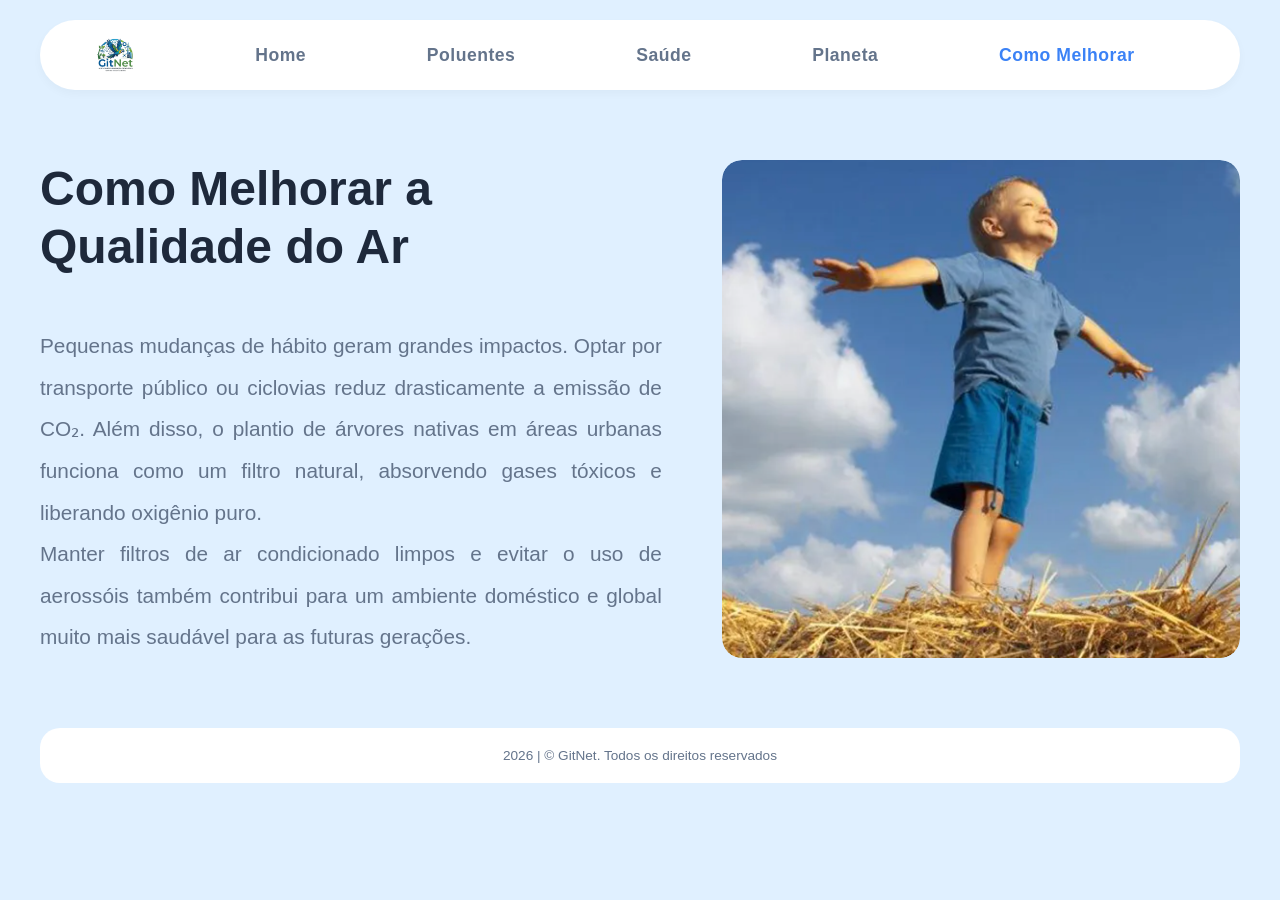
<file: frontend/melhorar.html>
<!DOCTYPE html>
<html lang="pt-BR">
<head>
    <meta charset="UTF-8">
    <meta name="viewport" content="width=device-width, initial-scale=1.0">
    <title>Melhorar - GitNet</title>
    <link rel="stylesheet" href="style.css">
</head>
<body>
    <header class="top-nav-container">
        <nav class="navbar-main">
            <div class="nav-container">
                <input type="checkbox" id="menu-toggle" class="menu-checkbox" style="display:none;">
                <label for="menu-toggle" class="menu-icon" alt="Menu">
                    <span></span>
                    <span></span>
                    <span></span>
                </label>

                <div class="nav-logo">
                    <img src="images/logogitnet.png" alt="Logo GitNet">
                </div>

                <div class="nav-links">
                    <a href="index.html">Home</a>
                    <a href="poluentes.html">Poluentes</a>
                    <a href="saude.html">Saúde</a>
                    <a href="planeta.html">Planeta</a>
                    <a href="melhorar.html" class="active">Como Melhorar</a>
                </div>

                <div class="nav-spacer"></div>
            </div>
        </nav>
    </header>

    <main class="dashboard">
        <section class="content-section img-right">
            <div class="text-content">
                <h2>Como Melhorar a Qualidade do Ar</h2>
                <p>
                    Pequenas mudanças de hábito geram grandes impactos. Optar por transporte público ou ciclovias reduz drasticamente a emissão de CO₂. Além disso, o plantio de árvores nativas em áreas urbanas funciona como um filtro natural, absorvendo gases tóxicos e liberando oxigênio puro.
                </p>
                <p>
                    Manter filtros de ar condicionado limpos e evitar o uso de aerossóis também contribui para um ambiente doméstico e global muito mais saudável para as futuras gerações.
                </p>
            </div>
            
            <div class="image-box">
                <img src="images/ar.png" alt="Melhoria ambiental">
            </div>
        </section>
    </main>
    <footer class="footer">
        <div class="footer-bar">
            <p>2026 | © GitNet. Todos os direitos reservados</p>
        </div>
    </footer>
</body>
</html>
</file>
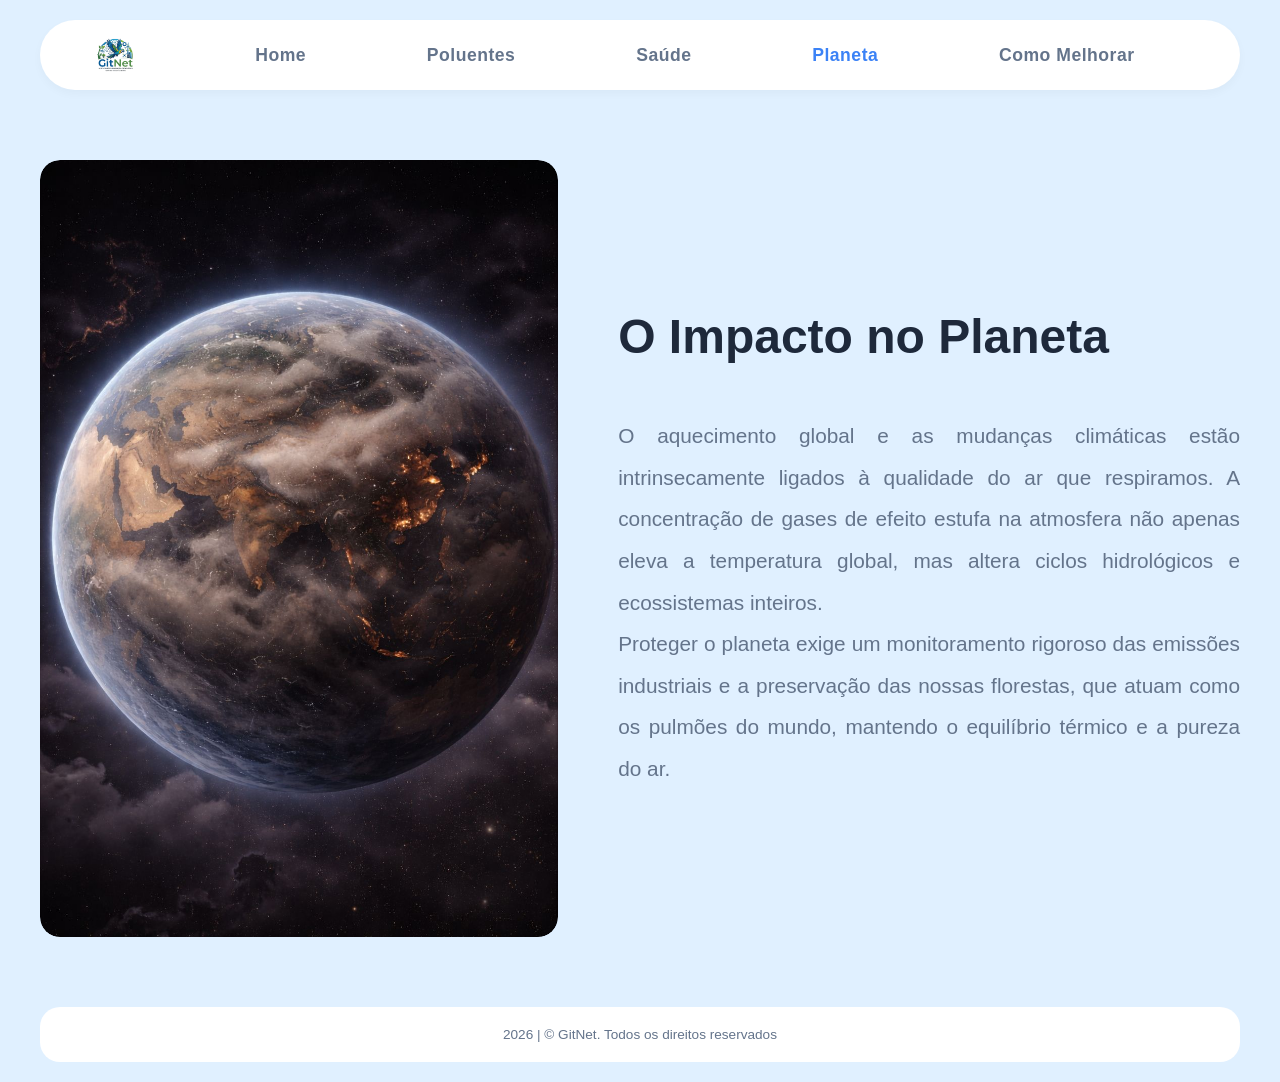
<file: frontend/planeta.html>
<!DOCTYPE html>
<html lang="pt-BR">
<head>
    <meta charset="UTF-8">
    <meta name="viewport" content="width=device-width, initial-scale=1.0">
    <title>Planeta - GitNet</title>
    <link rel="stylesheet" href="style.css">
</head>
<body>
    <header class="top-nav-container">
        <nav class="navbar-main">
            <div class="nav-container">
                <input type="checkbox" id="menu-toggle" class="menu-checkbox" style="display:none;">
                <label for="menu-toggle" class="menu-icon" alt="Menu">
                    <span></span>
                    <span></span>
                    <span></span>
                </label>

                <div class="nav-logo">
                    <img src="images/logogitnet.png" alt="Logo GitNet">
                </div>

                <div class="nav-links">
                    <a href="index.html">Home</a>
                    <a href="poluentes.html">Poluentes</a>
                    <a href="saude.html">Saúde</a>
                    <a href="planeta.html" class="active">Planeta</a>
                    <a href="melhorar.html">Como Melhorar</a>
                </div>

                <div class="nav-spacer"></div>
            </div>
        </nav>
    </header>

    <main class="dashboard">
        <section class="content-section img-left">
            <div class="text-content">
                <h2>O Impacto no Planeta</h2>
                <p>
                    O aquecimento global e as mudanças climáticas estão intrinsecamente ligados à qualidade do ar que respiramos. A concentração de gases de efeito estufa na atmosfera não apenas eleva a temperatura global, mas altera ciclos hidrológicos e ecossistemas inteiros.
                </p>
                <p>
                    Proteger o planeta exige um monitoramento rigoroso das emissões industriais e a preservação das nossas florestas, que atuam como os pulmões do mundo, mantendo o equilíbrio térmico e a pureza do ar.
                </p>
            </div>
            
            <div class="image-box">
                <img src="images/planeta.jpeg" alt="Visão do Planeta Terra">
            </div>
        </section>
    </main>
    <footer class="footer">
        <div class="footer-bar">
            <p>2026 | © GitNet. Todos os direitos reservados</p>
        </div>
    </footer>
</body>
</html>
</file>
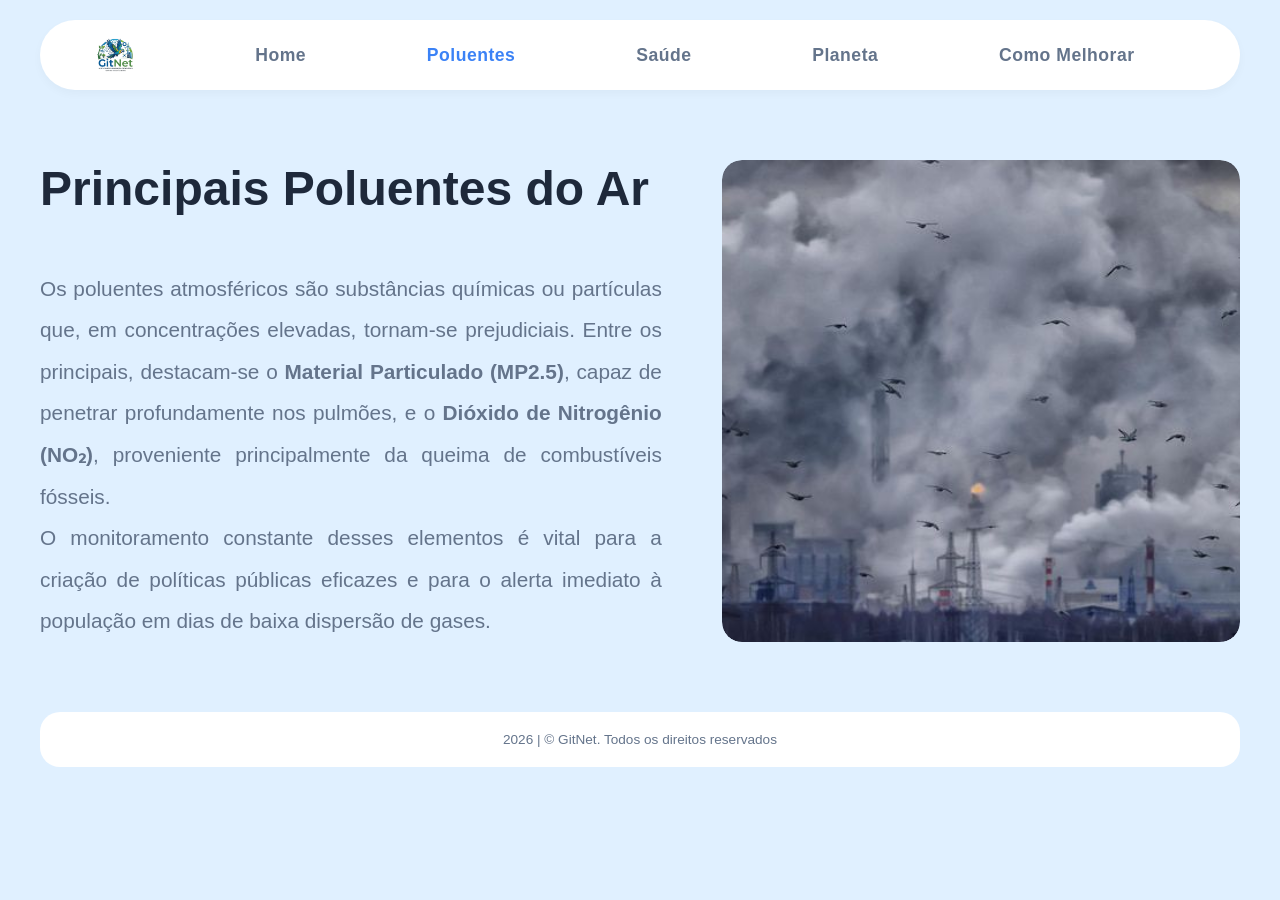
<file: frontend/poluentes.html>
<!DOCTYPE html>
<html lang="pt-BR">
<head>
    <meta charset="UTF-8">
    <meta name="viewport" content="width=device-width, initial-scale=1.0">
    <title>Poluentes - GitNet</title>
    <link rel="stylesheet" href="style.css">
</head>
<body>
    <header class="top-nav-container">
        <nav class="navbar-main">
            <div class="nav-container">
                <input type="checkbox" id="menu-toggle" class="menu-checkbox" style="display:none;">
                <label for="menu-toggle" class="menu-icon" alt="Menu">
                    <span></span>
                    <span></span>
                    <span></span>
                </label>

                <div class="nav-logo">
                    <img src="images/logogitnet.png" alt="Logo GitNet">
                </div>

                <div class="nav-links">
                    <a href="index.html">Home</a>
                    <a href="poluentes.html" class="active">Poluentes</a>
                    <a href="saude.html">Saúde</a>
                    <a href="planeta.html">Planeta</a>
                    <a href="melhorar.html">Como Melhorar</a>
                </div>

                <div class="nav-spacer"></div>
            </div>
        </nav>
    </header>

    <main class="dashboard">
        <section class="content-section img-right">
            <div class="text-content">
                <h2>Principais Poluentes do Ar</h2>
                <p>
                    Os poluentes atmosféricos são substâncias químicas ou partículas que, em concentrações elevadas, tornam-se prejudiciais. Entre os principais, destacam-se o <strong>Material Particulado (MP2.5)</strong>, capaz de penetrar profundamente nos pulmões, e o <strong>Dióxido de Nitrogênio (NO₂)</strong>, proveniente principalmente da queima de combustíveis fósseis.
                </p>
                <p>
                    O monitoramento constante desses elementos é vital para a criação de políticas públicas eficazes e para o alerta imediato à população em dias de baixa dispersão de gases.
                </p>
            </div>
            
            <div class="image-box">
                <img src="images/poluentes.jpeg" alt="Representação de Poluentes Atmosféricos">
            </div>
        </section>
    </main>
    <footer class="footer">
        <div class="footer-bar">
            <p>2026 | © GitNet. Todos os direitos reservados</p>
        </div>
    </footer>
</body>
</html>
</file>
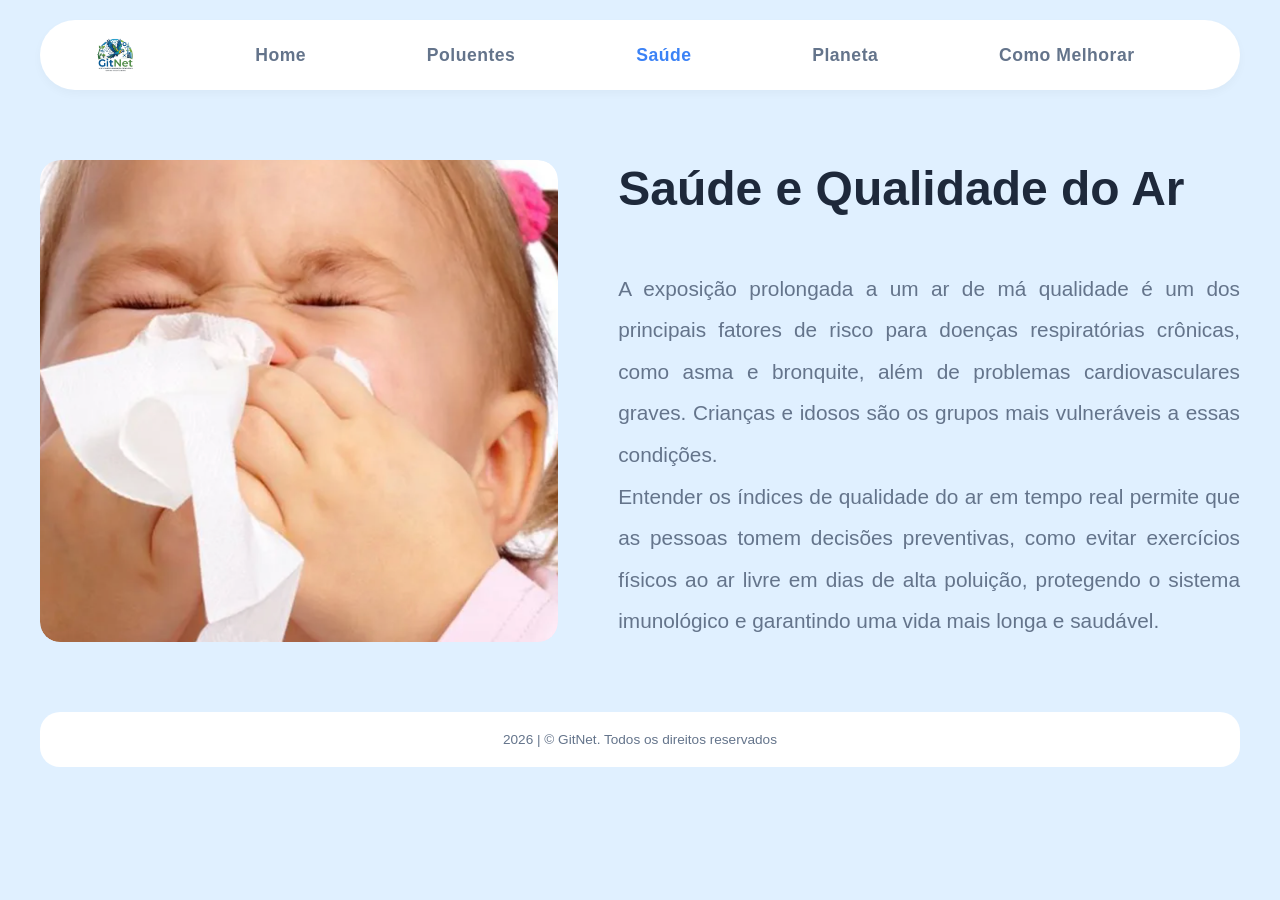
<file: frontend/saude.html>
<!DOCTYPE html>
<html lang="pt-BR">
<head>
    <meta charset="UTF-8">
    <meta name="viewport" content="width=device-width, initial-scale=1.0">
    <title>Saúde - GitNet</title>
    <link rel="stylesheet" href="style.css">
</head>
<body>
    <header class="top-nav-container">
        <nav class="navbar-main">
            <div class="nav-container">
                <input type="checkbox" id="menu-toggle" class="menu-checkbox" style="display:none;">
                <label for="menu-toggle" class="menu-icon" alt="Menu">
                    <span></span>
                    <span></span>
                    <span></span>
                </label>

                <div class="nav-logo">
                    <img src="images/logogitnet.png" alt="Logo GitNet">
                </div>

                <div class="nav-links">
                    <a href="index.html">Home</a>
                    <a href="poluentes.html">Poluentes</a>
                    <a href="saude.html" class="active">Saúde</a>
                    <a href="planeta.html">Planeta</a>
                    <a href="melhorar.html">Como Melhorar</a>
                </div>

                <div class="nav-spacer"></div>
            </div>
        </nav>
    </header>

    <main class="dashboard">
        <section class="content-section img-left">
            <div class="text-content">
                <h2>Saúde e Qualidade do Ar</h2>
                <p>
                    A exposição prolongada a um ar de má qualidade é um dos principais fatores de risco para doenças respiratórias crônicas, como asma e bronquite, além de problemas cardiovasculares graves. Crianças e idosos são os grupos mais vulneráveis a essas condições.
                </p>
                <p>
                    Entender os índices de qualidade do ar em tempo real permite que as pessoas tomem decisões preventivas, como evitar exercícios físicos ao ar livre em dias de alta poluição, protegendo o sistema imunológico e garantindo uma vida mais longa e saudável.
                </p>
            </div>
            
            <div class="image-box">
                <img src="images/saude.png" alt="Saúde Respiratória">
            </div>
        </section>
    </main>
    <footer class="footer">
        <div class="footer-bar">
            <p>2026 | © GitNet. Todos os direitos reservados</p>
        </div>
    </footer>

</html>
</file>
<file: frontend/style.css>
:root {
    --nav-height: 70px;

    --bg-blue: #e0f0ff;
    --card-bg: #ffffff;
    --text-main: #1e293b;
    --text-muted: #64748b;
    --primary-blue: #3b82f6;
    --border-radius: 20px;
}

* {
    margin: 0;
    padding: 0;
    box-sizing: border-box;
    font-family: -apple-system, BlinkMacSystemFont, "Segoe UI", Roboto, sans-serif;
}

body {
    background-color: var(--bg-blue);
    color: var(--text-main);
    padding: 20px;
}

/* --- HEADER E NAVBAR (Separados e Distribuídos) --- */
.top-nav-container {
    max-width: 1200px;
    margin: 0 auto 30px auto;
    display: flex;
    gap: 20px;
    align-items: center;
}

/* Estilização específica para o Logo e Container interno */
.nav-container {
    display: flex;
    align-items: center;
    width: 100%;
    height: 100%;
}

.nav-logo {
    display: flex;
    align-items: center;
    margin-right: 20px; /* Espaço entre o logo e os links */
    height: 100%;
}

.nav-logo img {
    /* O logo ocupará 70% da altura da barra, mantendo um respiro */
    max-height: calc(var(--nav-height) * 0.7); 
    width: auto;
    display: block;
}

/* Ajuste nos links para não encavalar com o logo */
.nav-links {
    flex-grow: 1;
    display: flex;
    justify-content: space-around;
    align-items: center;
    padding: 20px 15px; 
}

.search-pill {
    background: var(--card-bg);
    border-radius: 30px;
    display: flex;
    align-items: center;
    gap: 10px;
    padding: 0 20px;
    box-shadow: 0 4px 10px rgba(0,0,0,0.03);
    flex-shrink: 0;
    
    /* Ajuste de tamanho e altura */
    width: 180px; 
    height: var(--nav-height); 
}

.search-pill input {
    border: none;
    outline: none;
    background: transparent;
    width: 100%;
    font-size: 1.1rem;
}

/* --- LÓGICA DO MENU HAMBÚRGUER --- */

/* Esconde o checkbox e o ícone por padrão (Desktop) */
.menu-checkbox, .menu-icon {
    display: none;
}

@media (max-width: 850px) {
    /* Exibe o ícone do hambúrguer */
    .menu-icon {
        display: flex;
        flex-direction: row;
        gap: 5px;
        cursor: pointer;
        z-index: 100;
    }

    .menu-icon span {
        width: 25px;
        height: 3px;
        background-color: var(--text-main);
        border-radius: 2px;
        transition: 0.3s;
    }

    /* Estilização dos Links no Mobile (Menu Escondido) */
    .nav-links {    
        /* Garante que ela não tenha uma altura mínima exagerada */
        min-height: auto !important;
        display: none; /* Esconde os links por padrão no mobile */
        position: absolute;
        top: 70px; /* Ajuste conforme a altura da sua nav */
        left: 0;
        width: 100%;
        background: var(--card-bg);
        flex-direction: rop;
        padding: 8px 15px !important; 
        gap: 10px !important;
        box-shadow: 0 10px 15px -3px rgba(0, 0, 0, 0.1), 0 4px 6px -2px rgba(0, 0, 0, 0.05) !important;
        border-radius: 20px 20px 20px 20px !important;
        z-index: 99;
        text-align: center;
    }

    /* QUANDO O CHECKBOX FOR MARCADO, MOSTRA O MENU */
    .menu-checkbox:checked ~ .nav-links {
        display: flex;
    }

    /* ANIMAÇÃO OPCIONAL: Transforma o hambúrguer em 'X' quando aberto */
    .menu-checkbox:checked + .menu-icon span:nth-child(1) {
        transform: translateY(8px) rotate(45deg);
    }
    .menu-checkbox:checked + .menu-icon span:nth-child(2) {
        opacity: 0;
    }
    .menu-checkbox:checked + .menu-icon span:nth-child(3) {
        transform: translateY(-8px) rotate(-45deg);
    }

    /* Esconde o input original */
    .menu-checkbox {
        display: none;
    }
    
    .navbar-main {
        position: relative; /* Necessário para posicionar o menu suspenso */
    }
}

/* NAVBAR PRINCIPAL */
.navbar-main {
    background: var(--card-bg);
    padding: 0 30px;
    border-radius: 35px;
    box-shadow: 0 4px 10px rgba(0,0,0,0.03);
    flex-grow: 1;
    display: flex;
    align-items: center;
    
    /* Usa a variável para controlar a altura */
    height: var(--nav-height); 
}


.nav-links a {
    text-decoration: none;
    color: var(--text-muted);
    font-weight: 600;
    font-size: 1.1rem;
    letter-spacing: 0.5px;
    transition: color 0.3s;
}

.nav-links a.active, .nav-links a:hover {
    color: var(--primary-blue);
}
/* --- FUNDO VERDE NO ÍCONE AR SAUDÁVEL --- */

.smile-icon {
    font-size: 4rem;
    background-color: rgba(34, 197, 94, 0.2); /* Verde (padrão Emerald) com 20% de transparência */
    width: 100px;           /* Largura do círculo */
    height: 100px;          /* Altura do círculo */
    display: flex;
    align-items: center;    /* Centraliza o emoji verticalmente */
    justify-content: center; /* Centraliza o emoji horizontalmente */
    border-radius: 50%;     /* Deixa o fundo perfeitamente redondo */
    margin: 0 auto 15px auto; /* Centraliza o círculo no card e dá espaço para o texto abaixo */
}

/* Ajuste opcional: garantir que o card do emoji tenha altura para o novo círculo */
.healthy-air-card {
    display: flex;
    flex-direction: column;
    align-items: center;
    justify-content: center;
    text-align: center;
}

/* --- DASHBOARD LAYOUT --- */
.dashboard {
    max-width: 1200px;
    margin: 0 auto;
    display: flex;
    flex-direction: column;
    gap: 20px;
}

.card {
    background: var(--card-bg);
    border-radius: var(--border-radius);
    padding: 25px;
    box-shadow: 0 2px 10px rgba(0,0,0,0.02);
}

h3 {
    font-size: 0.8rem;
    color: var(--text-muted);
    margin-bottom: 20px;
    text-transform: uppercase;
}

/* PAGE HEADER */
.page-header h1 { font-size: 2rem; }
.page-header .highlight { color: var(--primary-blue); }
.breadcrumbs { font-size: 0.7rem; color: var(--text-muted); font-weight: bold; margin-bottom: 5px; }
.timestamp { font-size: 0.85rem; color: var(--text-muted); }

/* TOP CARDS */
.top-cards {
    display: grid;
    grid-template-columns: 2.5fr 1fr;
    gap: 20px;
}

.weather-hero-card {
    background: linear-gradient(to right, #22c55e, #16a34a);
    color: white;
    display: flex;
    justify-content: space-between;
    align-items: center;
}

.aqi-badge {
    background: rgba(255,255,255,0.2);
    padding: 5px 15px;
    border-radius: 15px;
    font-size: 0.8rem;
    margin-bottom: 15px;
    display: inline-block;
}

.status-title { font-size: 3rem; }
.hero-temp h1 { font-size: 5rem; line-height: 1; }
.temp-details { display: flex; gap: 15px; font-size: 1rem; margin-top: 5px; }

.healthy-air-card {
    display: flex;
    flex-direction: column;
    align-items: center;
    justify-content: center;
}

.smile-icon { font-size: 4rem; margin-bottom: 10px; }
.status-label { font-weight: 800; font-size: 0.9rem; }

/* HOURLY PREVISÃO */
.hourly-grid {
    display: flex;
    justify-content: space-between;
    text-align: center;
}

.hour-item {
    display: flex;
    flex-direction: column;
    gap: 10px;
    font-size: 0.85rem;
}

/* --- GRID INFERIOR (3 COLUNAS) --- */
.bottom-grid {
    display: grid;
    grid-template-columns: 1.5fr 1.2fr 0.8fr;
    gap: 20px;
}

.pollutants-grid {
    display: grid;
    grid-template-columns: 1fr 1fr;
    gap: 20px;
}

.p-value { font-size: 1.5rem; font-weight: 800; }
.p-name, .p-desc { font-size: 0.75rem; color: var(--text-muted); }

.middle-column {
    display: flex;
    flex-direction: column;
    gap: 20px;
}

.middle-column .card {
    flex: 1;
    display: flex;
    flex-direction: column;
    justify-content: space-between;
}

.legend-bar {
    display: flex;
    border-radius: 10px;
    overflow: hidden;
}

.legend-bar div {
    flex: 1;
    padding: 12px 5px;
    color: white;
    font-size: 0.7rem;
    font-weight: bold;
    text-align: center;
}

.l-boa { background: #22c55e; }
.l-moderada { background: #eab308; }
.l-ruim { background: #f97316; }
.l-muitoruim { background: #ef4444; }
.l-pessima { background: #9333ea; }

.rec-item {
    display: flex;
    align-items: center;
    gap: 15px;
}

.rec-icon {
    font-size: 1.5rem;
    background: #f0fdf4;
    padding: 10px;
    border-radius: 10px;
}

/* --- PREVISÃO DIÁRIA (Correção de Alinhamento) --- */
.daily-list {
    list-style: none;
    display: flex;
    flex-direction: column;
    gap: 20px;
}

.daily-list li {
    display: flex;
    align-items: center;
    font-size: 1rem;
}

.d-day {
    flex: 1;
    font-weight: 500;
}

.d-icon {
    width: 50px; /* Coluna fixa para alinhar o sol verticalmente em todos os itens */
    text-align: center;
    font-size: 1.2rem;
}

.d-temp {
    flex: 1;
    text-align: right;
}

/* FOOTER */
.footer {
    background: var(--card-bg);
    max-width: 1200px;
    margin: 30px auto 0 auto;
    padding: 20px;
    border-radius: 20px;
    text-align: center;
    font-size: 0.85rem;
    color: var(--text-muted);
}
/* --- RESPONSIVIDADE --- */

/* Ajustes para Tablets (telas menores que 1024px) */
@media (max-width: 1024px) {
    .top-cards, .bottom-grid {
        grid-template-columns: 1fr; /* Transforma as colunas em linhas únicas */
    }

    .top-nav-container {
        flex-direction: column; /* Busca em cima, navbar embaixo */
        align-items: stretch;
    }

    .search-pill {
        width: 100%; /* Busca ocupa a largura toda no tablet/celular */
    }
}

/* --- ESTILIZAÇÃO DOS CARDS DE CONTEÚDO (Páginas Internas) --- */

/* Container principal do card */
.content-section {
    display: flex;
    gap: 60px;
    align-items: stretch; /* Essencial para o texto e imagem terem a mesma altura */
    min-height: 500px;    /* Define uma altura mínima fixa para o conteúdo */
    padding: 40px 0 !important;
    background: transparent !important;
    box-shadow: none !important;
    border: none !important;
    width: 100%;
}

/* Lógica de posicionamento (Direita/Esquerda) */
.img-right { flex-direction: row; }         /* Imagem na direita */
.img-left  { flex-direction: row-reverse; } /* Imagem na esquerda */

/* Bloco da Imagem */
.image-box {
    flex: 1;
    display: block;        /* Garante que o container exista visualmente */
    position: relative;    /* Ajuda no posicionamento da imagem interna */
    border-radius: var(--border-radius);
    overflow: hidden;
}

.image-box img {
    display: block;
    width: 100%;
    height: 100%;          /* Agora ela vai obedecer aos 500px do pai */
    object-fit: cover;     /* Preenche o espaço sem distorcer */
    border-radius: var(--border-radius);
}

/* Bloco do Texto */
.text-content {
    flex: 1.2;
    display: flex;
    flex-direction: column;
    justify-content: center;
}

.text-content h2 {
    /* Aumenta a fonte do título */
    font-size: 3rem; 
    
    /* Espaçamento maior entre o título e o texto (Margem inferior) */
    margin-bottom: 50px; 
    
    color: var(--text-main);
    font-weight: 800;
    line-height: 1.2;
}

.text-content p {
    /* Aumenta a fonte do corpo do texto */
    font-size: 1.3rem; 
    
    /* Aumenta o espaçamento entre as linhas (entrelinha) */
    line-height: 2; 
    
    color: var(--text-muted);
    text-align: justify; /* Opcional: mantém o texto alinhado nas duas margens */
}

/* Ajuste de responsividade para não quebrar em telas pequenas */
@media (max-width: 850px) {
    /* O container pai deve ser um Grid para permitir o alinhamento perfeito */
    .nav-container {
        display: grid !important;
        grid-template-columns: 1fr auto 1fr; /* Esquerda, Centro, Direita */
        align-items: center;
        width: 100%;
        padding: 0 15px;
        height: var(--nav-height);
    }
    @media (max-width: 850px) {
    /* 1. Faz o container empilhar e remove a altura mínima fixa */
    .content-section {
        flex-direction: column !important;
        min-height: auto !important;
        gap: 20px;
    }

    /* 2. Ajuste do Box da Imagem */
    .image-box {
        width: 100%;
        /* Mudamos de 'height' fixo para 'auto' para a imagem ditar a altura */
        height: auto !important; 
        order: -1; /* Mantém a imagem no topo */
        margin-bottom: 10px;
    }

    /* 3. Ajuste da Imagem em si */
    .image-box img {
        width: 100%;
        /* 'height: auto' impede que a imagem seja "esmagada" ou cortada */
        height: auto !important; 
        
        /* 'object-fit: scale-down' garante que ela caiba inteira sem cortes */
        object-fit: scale-down; 
        
        /* Mantém as bordas arredondadas que você solicitou */
        border-radius: var(--border-radius); 
        display: block;
    }
    
    /* 4. Garante que o texto ocupe o espaço correto abaixo */
    .text-content {
        width: 100%;
        text-align: left;
    }
}

    /* ESTILIZAÇÃO DO ÍCONE (As 3 linhas) */
    .menu-icon {
        display: flex !important;
        flex-direction: column !important; /* FORÇA UMA EMBAIXO DA OUTRA */
        gap: 4px;                          /* Espaço entre as linhas */
        width: 30px;
        cursor: pointer;
        grid-column: 1;                    /* Fixa na primeira coluna (esquerda) */
        justify-self: start;               /* Alinha à esquerda */
    }

    .menu-icon span {
        display: block;
        width: 25px;
        height: 3px;
        background-color: #1e293b;         /* Cor das linhas */
        border-radius: 2px;
    }

    /* LOGO CENTRALIZADO */
    .nav-logo {
        grid-column: 2;                    /* Fixa na coluna central */
        justify-self: center;              /* Centraliza no meio da barra */
        margin: 0 !important;
    }

    /* Links que aparecem ao clicar (Menu aberto) */
    .nav-links {
        display: none; 
        position: absolute;
        top: 100%; 
        left: 0;
        width: 100%;
        flex-direction: row;               /* Itens lado a lado dentro do menu aberto */
        flex-wrap: wrap;
        justify-content: center;
        background: white;
        padding: 15px;
        box-shadow: 0 4px 10px rgba(0,0,0,0.1);
        z-index: 100;
    }

    .menu-checkbox:checked ~ .nav-links {
        display: flex;
    }

    /* Espaçador invisível na direita para equilibrar o Grid */
    .nav-spacer {
        grid-column: 3;
        display: block;
    }
}

/* Ajustes para Celulares (telas menores que 768px) */
@media (max-width: 768px) {
    body {
        padding: 10px;
    }

    /* Navbar vira uma lista vertical ou permite scroll horizontal */
    .navbar-main {
        height: auto;
        padding: 15px;
    }

    .nav-container {
        flex-direction: column;
        gap: 15px;
    }

    .nav-links {
        flex-wrap: wrap; /* Links quebram linha se não couberem */
        justify-content: center;
        gap: 10px;
    }

    .nav-links a {
        font-size: 0.75rem;
        margin: 0 5px;
    }

    /* Ajuste do Hero Card (Status do Ar) */
    .weather-hero-card {
        flex-direction: column;
        text-align: center;
        gap: 20px;
    }

    .hero-temp h1 {
        font-size: 3.5rem;
    }

    /* Previsão Horária com Scroll Horizontal */
    .hourly-grid {
        overflow-x: auto; /* Permite deslizar para o lado para ver as horas */
        justify-content: flex-start;
        gap: 20px;
        padding-bottom: 10px;
    }

    .hour-item {
        min-width: 60px; /* Garante que os itens não esmaguem */
    }

    /* Poluentes em 1 coluna no celular */
    .pollutants-grid {
        grid-template-columns: 1fr;
    }

    /* Títulos menores */
    .page-header h1 {
        font-size: 1.5rem;
    }
}
</file>
